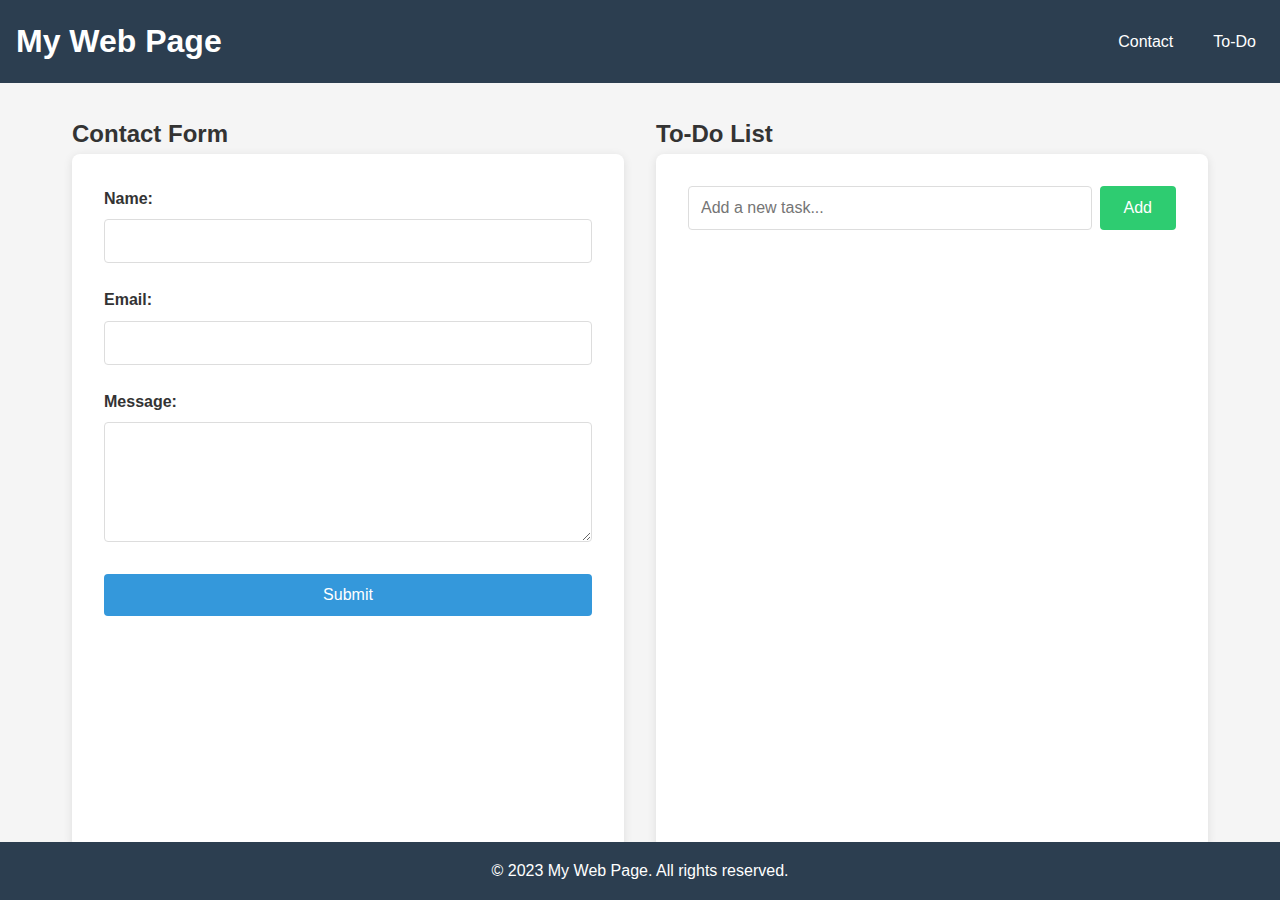
<file: contact-todo-app/index.html>
<!DOCTYPE html>
<html lang="en">
<head>
    <meta charset="UTF-8">
    <meta name="viewport" content="width=device-width, initial-scale=1.0">
    <title>Contact & To-Do App</title>
    <link rel="stylesheet" href="styles/styles.css">
</head>
<body>
    <header>
        <h1>My Web Page</h1>
        <nav>
            <ul class="nav-links">
                <li><a href="#contact">Contact</a></li>
                <li><a href="#todo">To-Do</a></li>
            </ul>
        </nav>
    </header>

    <main class="grid-container">
        <section id="contact" class="contact-section">
            <h2>Contact Form</h2>
            <form id="contactForm" class="contact-form">
                <div class="form-group">
                    <label for="name">Name:</label>
                    <input type="text" id="name" name="name" required>
                    <span class="error-message" id="nameError"></span>
                </div>
                
                <div class="form-group">
                    <label for="email">Email:</label>
                    <input type="email" id="email" name="email" required>
                    <span class="error-message" id="emailError"></span>
                </div>
                
                <div class="form-group">
                    <label for="message">Message:</label>
                    <textarea id="message" name="message" required></textarea>
                    <span class="error-message" id="messageError"></span>
                </div>
                
                <button type="submit" class="submit-btn">Submit</button>
            </form>
        </section>

        <section id="todo" class="todo-section">
            <h2>To-Do List</h2>
            <div class="todo-container">
                <div class="todo-input">
                    <input type="text" id="todoInput" placeholder="Add a new task...">
                    <button id="addTodoBtn">Add</button>
                </div>
                <ul id="todoList"></ul>
            </div>
        </section>
    </main>

    <footer>
        <p>&copy; 2023 My Web Page. All rights reserved.</p>
    </footer>

    <script src="scripts/script.js"></script>
</body>
</html>
</file>
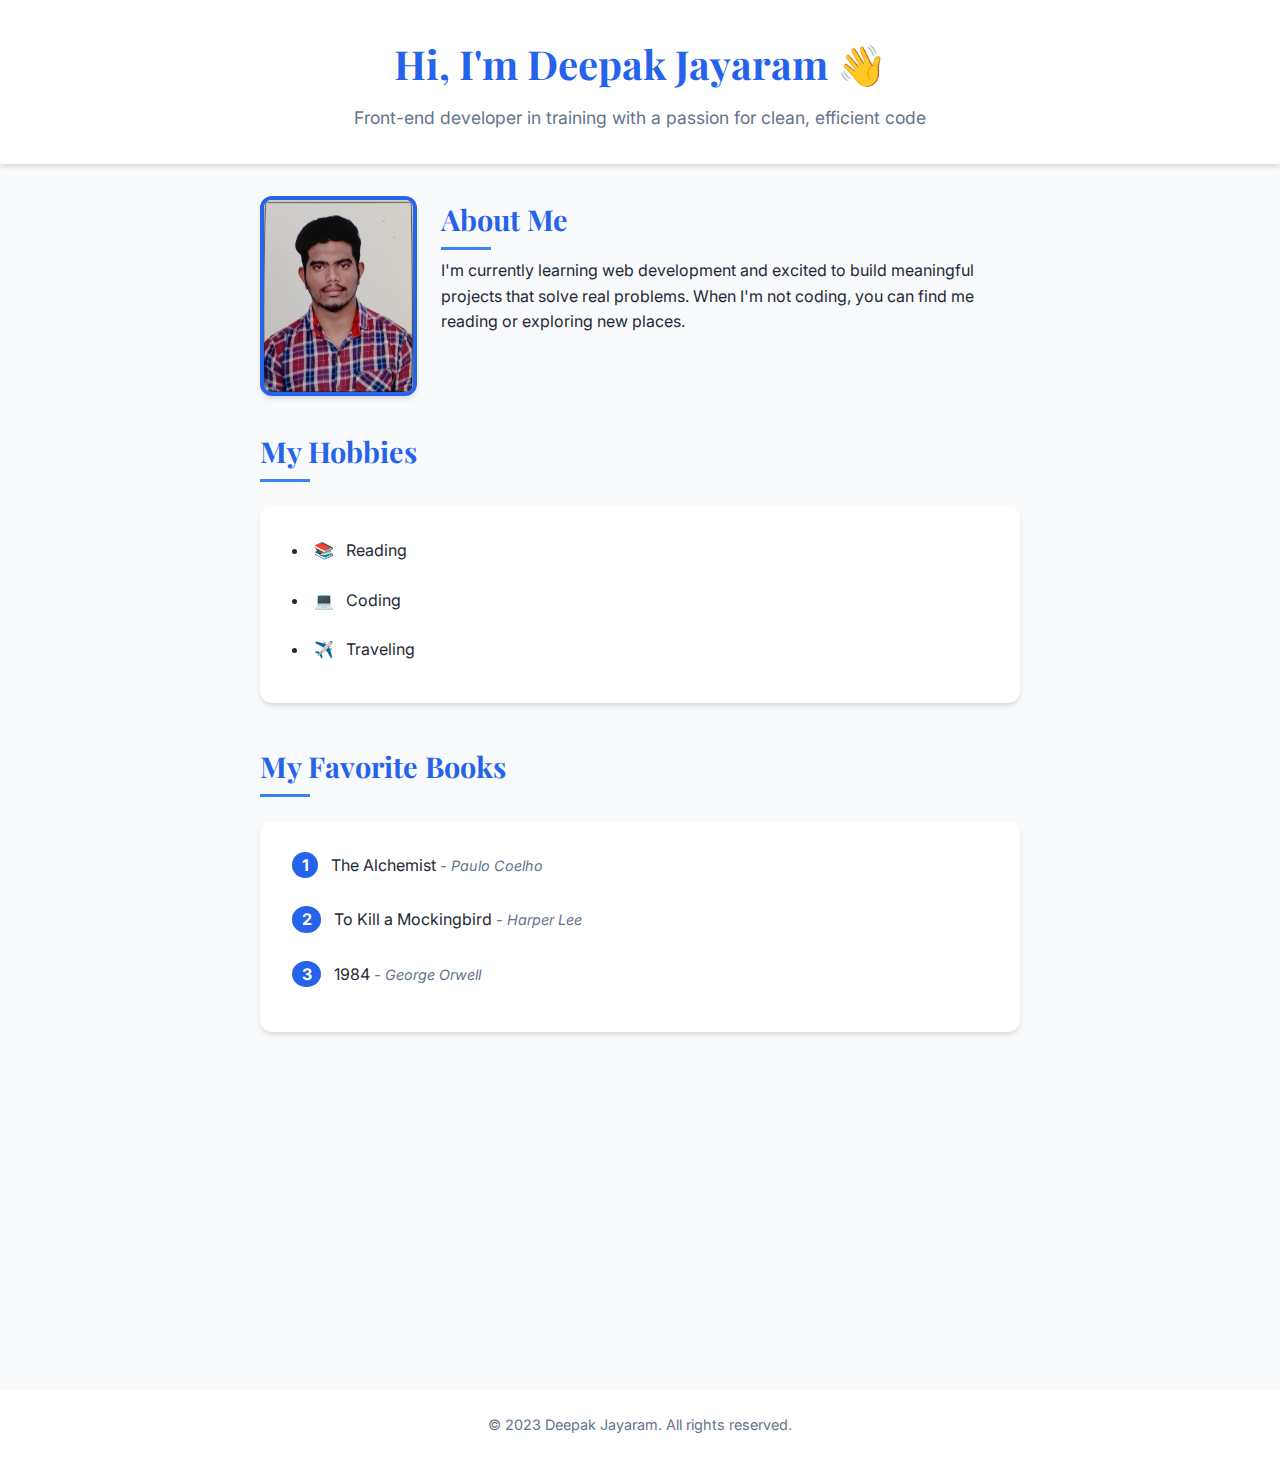
<file: My-Portfolio/index.html>
<!DOCTYPE html>
<html lang="en">
<head>
    <meta charset="UTF-8">
    <meta name="viewport" content="width=device-width, initial-scale=1.0">
    <title>Deepak Jayaram | Web Developer</title>
    <link rel="stylesheet" href="style.css">
    <link rel="preconnect" href="https://fonts.googleapis.com">
    <link rel="preconnect" href="https://fonts.gstatic.com" crossorigin>
    <link href="https://fonts.googleapis.com/css2?family=Inter:wght@400;600&family=Playfair+Display:wght@700&display=swap" rel="stylesheet">
    <script src="script.js" defer></script>
</head>
<body>
    <header class="header">
        <h1>Hi, I'm Deepak Jayaram <span class="wave">👋</span></h1>
        <p class="tagline">Front-end developer in training with a passion for clean, efficient code</p>
    </header>

    <main class="container">
        <section class="profile-section">
            <img src="images/profile-picture.jpeg" alt="Deepak Jayaram" class="profile-img" width="200" height="200">
            
            <div class="about">
                <h2>About Me</h2>
                <p>I'm currently learning web development and excited to build meaningful projects that solve real problems. When I'm not coding, you can find me reading or exploring new places.</p>
            </div>
        </section>

        <section class="hobbies-section">
            <h2>My Hobbies</h2>
            <ul class="styled-list">
                <li><span class="emoji">📚</span> Reading</li>
                <li><span class="emoji">💻</span> Coding</li>
                <li><span class="emoji">✈️</span> Traveling</li>
            </ul>
        </section>
        
        <section class="books-section">
            <h2>My Favorite Books</h2>
            <ol class="styled-list numbered">
                <li>The Alchemist <span class="author">- Paulo Coelho</span></li>
                <li>To Kill a Mockingbird <span class="author">- Harper Lee</span></li>
                <li>1984 <span class="author">- George Orwell</span></li>
            </ol>
        </section>
        
        <section class="contact-section">
            <h2>Let's Connect</h2>
            <div class="contact-links">
                <a href="mailto:vanakapatideepakjayaram@gmail.com" class="contact-link">
                    <span class="icon">✉️</span> vanakapatideepakjayaram@gmail.com
                </a>
                <a href="https://codebydeepakjayaramdj.github.io/Micro-IIT-Internship/portfolio/" class="contact-link">
                    <span class="icon">🌐</span> Visit My Portfolio
                </a>
            </div>
            <button id="alertButton" class="cta-button">Say Hello!</button>
        </section>
    </main>

    <footer class="footer">
        <p>© 2023 Deepak Jayaram. All rights reserved.</p>
    </footer>
</body>
</html>
</file>
<file: contact-todo-app/styles/styles.css>
/* Base Styles */
* {
    margin: 0;
    padding: 0;
    box-sizing: border-box;
    font-family: 'Arial', sans-serif;
}

body {
    line-height: 1.6;
    color: #333;
    background-color: #f5f5f5;
    min-height: 100vh;
    display: flex;
    flex-direction: column;
}

header {
    background-color: #2c3e50;
    color: white;
    padding: 1rem;
    display: flex;
    justify-content: space-between;
    align-items: center;
    flex-wrap: wrap;
}

.nav-links {
    display: flex;
    list-style: none;
    flex-wrap: wrap;
}

.nav-links li {
    margin-left: 1.5rem;
}

.nav-links a {
    color: white;
    text-decoration: none;
    transition: color 0.3s;
    padding: 0.5rem;
    display: inline-block;
}

.nav-links a:hover {
    color: #3498db;
}

/* Grid Layout */
.grid-container {
    display: grid;
    grid-template-columns: 1fr 1fr;
    gap: 2rem;
    padding: 2rem;
    max-width: 1200px;
    margin: 0 auto;
    width: 100%;
    flex: 1;
}

/* Contact Form Styles */
.contact-form {
    background: white;
    padding: 2rem;
    border-radius: 8px;
    box-shadow: 0 2px 10px rgba(0, 0, 0, 0.1);
    height: 100%;
}

.form-group {
    margin-bottom: 1.5rem;
}

.form-group label {
    display: block;
    margin-bottom: 0.5rem;
    font-weight: bold;
}

.form-group input,
.form-group textarea {
    width: 100%;
    padding: 0.75rem;
    border: 1px solid #ddd;
    border-radius: 4px;
    font-size: 1rem;
    transition: border-color 0.3s;
}

.form-group input:focus,
.form-group textarea:focus {
    border-color: #3498db;
    outline: none;
}

.form-group textarea {
    min-height: 120px;
    resize: vertical;
}

.error-message {
    color: #e74c3c;
    font-size: 0.875rem;
    margin-top: 0.25rem;
    display: none;
}

.submit-btn {
    background-color: #3498db;
    color: white;
    border: none;
    padding: 0.75rem 1.5rem;
    border-radius: 4px;
    cursor: pointer;
    font-size: 1rem;
    transition: background-color 0.3s;
    width: 100%;
}

.submit-btn:hover {
    background-color: #2980b9;
}

/* To-Do List Styles */
.todo-container {
    background: white;
    padding: 2rem;
    border-radius: 8px;
    box-shadow: 0 2px 10px rgba(0, 0, 0, 0.1);
    height: 100%;
}

.todo-input {
    display: flex;
    margin-bottom: 1rem;
    gap: 0.5rem;
}

.todo-input input {
    flex: 1;
    padding: 0.75rem;
    border: 1px solid #ddd;
    border-radius: 4px;
    font-size: 1rem;
}

.todo-input button {
    padding: 0 1.5rem;
    background-color: #2ecc71;
    color: white;
    border: none;
    border-radius: 4px;
    cursor: pointer;
    font-size: 1rem;
    transition: background-color 0.3s;
    white-space: nowrap;
}

.todo-input button:hover {
    background-color: #27ae60;
}

#todoList {
    list-style: none;
}

#todoList li {
    display: flex;
    justify-content: space-between;
    align-items: center;
    padding: 0.75rem;
    border-bottom: 1px solid #eee;
    gap: 1rem;
}

#todoList li:last-child {
    border-bottom: none;
}

.todo-text {
    flex: 1;
    word-break: break-word;
}

.todo-text.completed {
    text-decoration: line-through;
    color: #777;
}

.delete-btn {
    background-color: #e74c3c;
    color: white;
    border: none;
    padding: 0.5rem 0.75rem;
    border-radius: 4px;
    cursor: pointer;
    transition: background-color 0.3s;
    flex-shrink: 0;
}

.delete-btn:hover {
    background-color: #c0392b;
}

/* Footer */
footer {
    text-align: center;
    padding: 1rem;
    background-color: #2c3e50;
    color: white;
    margin-top: auto;
}

/* Responsive Design */
@media (max-width: 768px) {
    .grid-container {
        grid-template-columns: 1fr;
        padding: 1rem;
        gap: 1rem;
    }
    
    header {
        flex-direction: column;
        text-align: center;
        gap: 1rem;
    }
    
    .nav-links {
        margin-top: 0;
        justify-content: center;
    }
    
    .nav-links li {
        margin: 0 0.5rem;
    }

    .contact-form,
    .todo-container {
        padding: 1.5rem;
    }
}

@media (max-width: 480px) {
    .todo-input {
        flex-direction: column;
    }

    .todo-input button {
        padding: 0.75rem;
    }
}
</file>
<file: My-Portfolio/style.css>
:root {
    --primary-color: #2563eb;
    --secondary-color: #1e40af;
    --accent-color: #3b82f6;
    --text-color: #1f2937;
    --light-bg: #f8fafc;
    --card-bg: #ffffff;
    --border-radius: 12px;
    --box-shadow: 0 4px 6px -1px rgba(0, 0, 0, 0.1), 0 2px 4px -1px rgba(0, 0, 0, 0.06);
}

* {
    margin: 0;
    padding: 0;
    box-sizing: border-box;
}

body {
    font-family: 'Inter', sans-serif;
    line-height: 1.6;
    color: var(--text-color);
    background-color: var(--light-bg);
    padding: 0;
    margin: 0;
}

.container {
    max-width: 800px;
    margin: 0 auto;
    padding: 0 20px;
}

.header {
    text-align: center;
    padding: 2rem 0;
    margin-bottom: 2rem;
    background-color: var(--card-bg);
    box-shadow: var(--box-shadow);
}

h1, h2 {
    font-family: 'Playfair Display', serif;
    font-weight: 700;
}

h1 {
    color: var(--primary-color);
    font-size: 2.5rem;
    margin-bottom: 0.5rem;
}

.wave {
    display: inline-block;
    animation: wave 2s infinite;
}

@keyframes wave {
    0%, 100% { transform: rotate(0deg); }
    25% { transform: rotate(-10deg); }
    50% { transform: rotate(12deg); }
    75% { transform: rotate(-5deg); }
}

.tagline {
    font-size: 1.1rem;
    color: #64748b;
}

.profile-section {
    display: flex;
    flex-direction: column;
    align-items: center;
    gap: 1.5rem;
    margin-bottom: 2rem;
}

@media (min-width: 640px) {
    .profile-section {
        flex-direction: row;
        align-items: flex-start;
    }
}

.profile-img {
    border-radius: var(--border-radius);
    object-fit: cover;
    border: 4px solid var(--primary-color);
    box-shadow: var(--box-shadow);
    transition: transform 0.3s ease;
}

.profile-img:hover {
    transform: scale(1.03);
}

.styled-list {
    background-color: var(--card-bg);
    padding: 1.5rem;
    border-radius: var(--border-radius);
    box-shadow: var(--box-shadow);
    margin: 1rem 0;
    list-style-position: inside;
}

.styled-list li {
    margin-bottom: 0.5rem;
    padding: 0.5rem;
    transition: background-color 0.2s;
}

.styled-list li:hover {
    background-color: #eff6ff;
    border-radius: 6px;
}

.numbered {
    list-style-type: none;
    counter-reset: item;
}

.numbered li {
    counter-increment: item;
    margin-bottom: 0.8rem;
}

.numbered li::before {
    content: counter(item);
    background: var(--primary-color);
    color: white;
    font-weight: bold;
    padding: 0.2rem 0.6rem;
    margin-right: 0.8rem;
    border-radius: 50%;
}

.emoji {
    margin-right: 0.5rem;
}

.author {
    color: #64748b;
    font-style: italic;
    font-size: 0.9rem;
}

.contact-section {
    margin: 2rem 0;
    text-align: center;
}

.contact-links {
    display: flex;
    flex-direction: column;
    gap: 1rem;
    margin: 1.5rem 0;
}

.contact-link {
    display: inline-flex;
    align-items: center;
    gap: 0.5rem;
    color: var(--primary-color);
    text-decoration: none;
    padding: 0.5rem 1rem;
    border-radius: 6px;
    transition: all 0.2s;
}

.contact-link:hover {
    background-color: #eff6ff;
    text-decoration: none;
    transform: translateY(-2px);
}

.cta-button {
    background-color: var(--primary-color);
    color: white;
    border: none;
    padding: 0.8rem 1.5rem;
    font-size: 1rem;
    border-radius: var(--border-radius);
    cursor: pointer;
    transition: all 0.3s ease;
    box-shadow: var(--box-shadow);
    margin-top: 1rem;
}

.cta-button:hover {
    background-color: var(--secondary-color);
    transform: translateY(-2px);
    box-shadow: 0 10px 15px -3px rgba(0, 0, 0, 0.1);
}

.footer {
    text-align: center;
    padding: 1.5rem;
    margin-top: 3rem;
    background-color: var(--card-bg);
    color: #64748b;
    font-size: 0.9rem;
}

section {
    margin-bottom: 2.5rem;
}

h2 {
    color: var(--primary-color);
    margin-bottom: 1rem;
    font-size: 1.8rem;
    position: relative;
    display: inline-block;
}

h2::after {
    content: '';
    position: absolute;
    bottom: -8px;
    left: 0;
    width: 50px;
    height: 3px;
    background-color: var(--accent-color);
}
</file>
